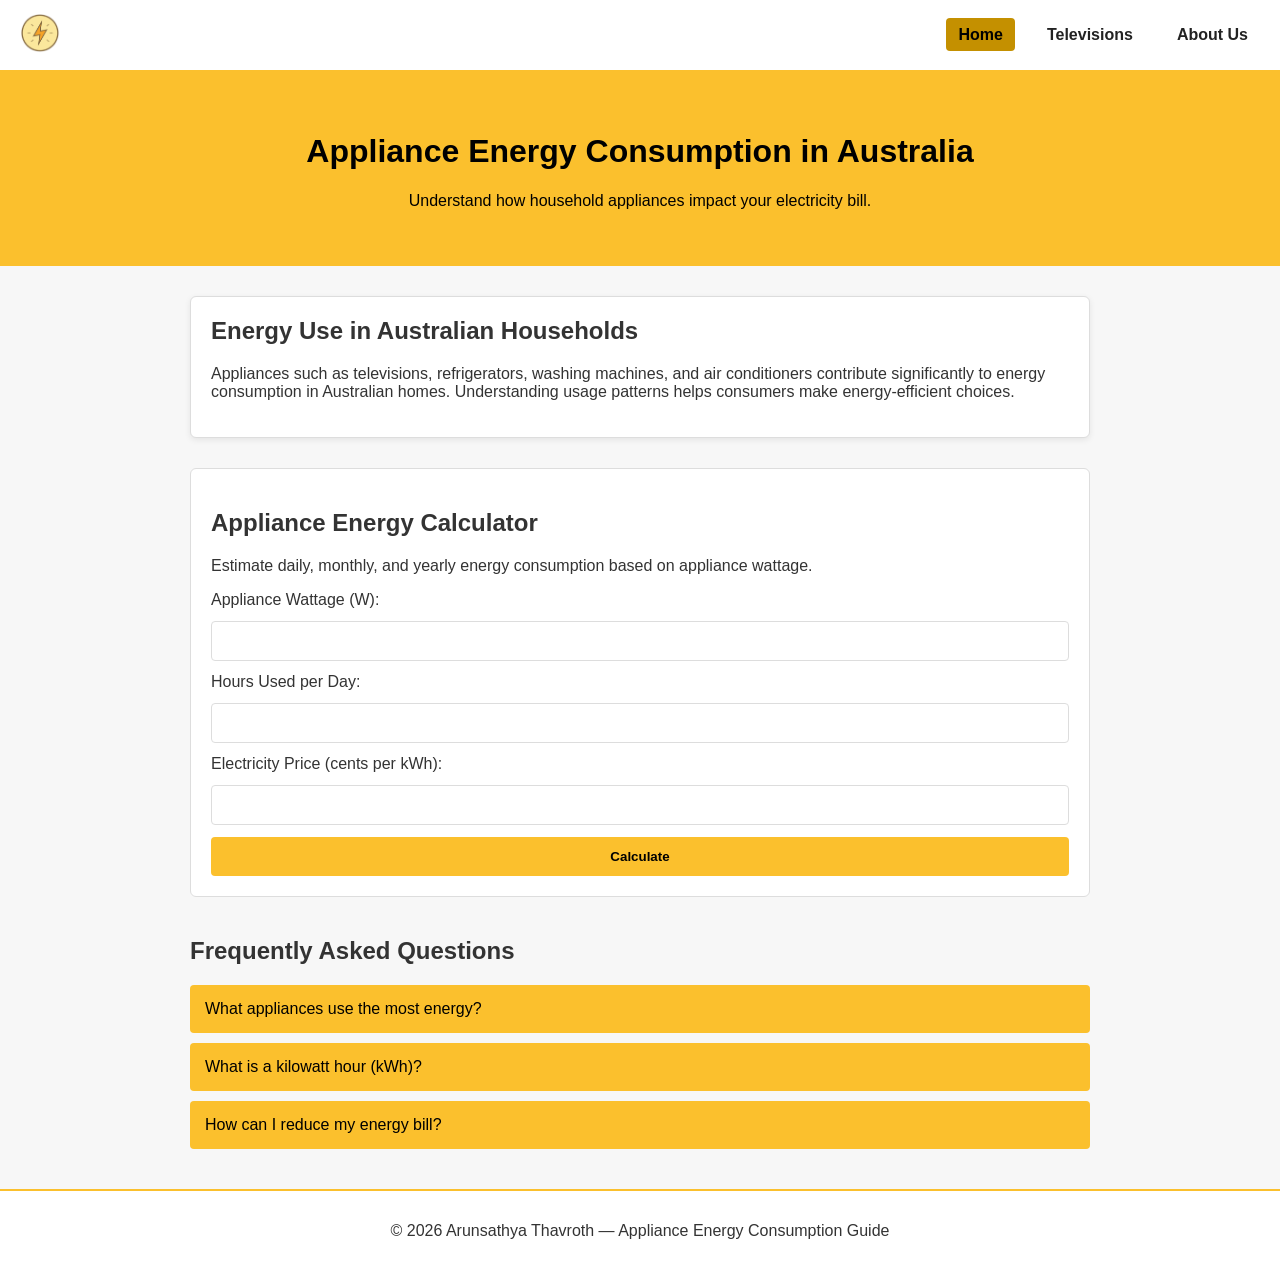
<file: index.html>
<!DOCTYPE html>
<html lang="en">
<head>
    <meta charset="UTF-8">
    <meta name="viewport" content="width=device-width, initial-scale=1.0">
    <title>Appliance Energy Consumption | Home</title>
    <link rel="stylesheet" href="assets/css/style.css">
</head>
<body>

    <!-- Navigation Bar-->
    <nav>
        <a href="index.html" class="logo">
            <img src="assets/img/PowerIcon.png" alt="Power Icon">
        </a>
        <ul>
            <li><a href="index.html" class="active">Home</a></li>
            <li><a href="televisions.html">Televisions</a></li>
            <li><a href="about.html">About Us</a></li>
        </ul>
    </nav>

    <header class="hero">
        <h1>Appliance Energy Consumption in Australia</h1>
        <p>Understand how household appliances impact your electricity bill.</p>
    </header>

    <main>

        <!-- Placeholder Content -->
        <section class="content">
            <h2>Energy Use in Australian Households</h2>
            <p>
                Appliances such as televisions, refrigerators, washing machines, and air conditioners
                contribute significantly to energy consumption in Australian homes. Understanding
                usage patterns helps consumers make energy-efficient choices.
            </p>
        </section>

        <!-- Energy Calculator -->
        <section class="calculator">
            <h2>Appliance Energy Calculator</h2>
            <p>Estimate daily, monthly, and yearly energy consumption based on appliance wattage.</p>

            <form id="energyForm">
                <label for="wattage">Appliance Wattage (W):</label>
                <input type="number" id="wattage" min="1" required>

                <label for="hours">Hours Used per Day:</label>
                <input type="number" id="hours" min="0" step="0.1" required>

                <label for="price">Electricity Price (cents per kWh):</label>
                <input type="number" id="price" min="1" required>

                <button type="submit">Calculate</button>
            </form>

            <div id="results" class="results"></div>
        </section>

        <!-- FAQ Accordion -->
        <section class="faq">
            <h2>Frequently Asked Questions</h2>

            <div class="faq-item">
                <button class="faq-question">What appliances use the most energy?</button>
                <div class="faq-answer">
                    <p>Heating, cooling, and large appliances like dryers and fridges typically consume the most energy.</p>
                </div>
            </div>

            <div class="faq-item">
                <button class="faq-question">What is a kilowatt hour (kWh)?</button>
                <div class="faq-answer">
                    <p>A kilowatt hour is a measure of how much energy an appliance uses in one hour at full power.</p>
                </div>
            </div>

            <div class="faq-item">
                <button class="faq-question">How can I reduce my energy bill?</button>
                <div class="faq-answer">
                    <p>Choose energy-efficient appliances, reduce running hours, and compare electricity plans.</p>
                </div>
            </div>

        </section>

    </main>

    <!-- Footer -->
    <footer>
        <p>© <span id="year"></span> Arunsathya Thavroth — Appliance Energy Consumption Guide</p>
    </footer>

    <script src="assets/js/script.js"></script>
</body>
</html>
</file>
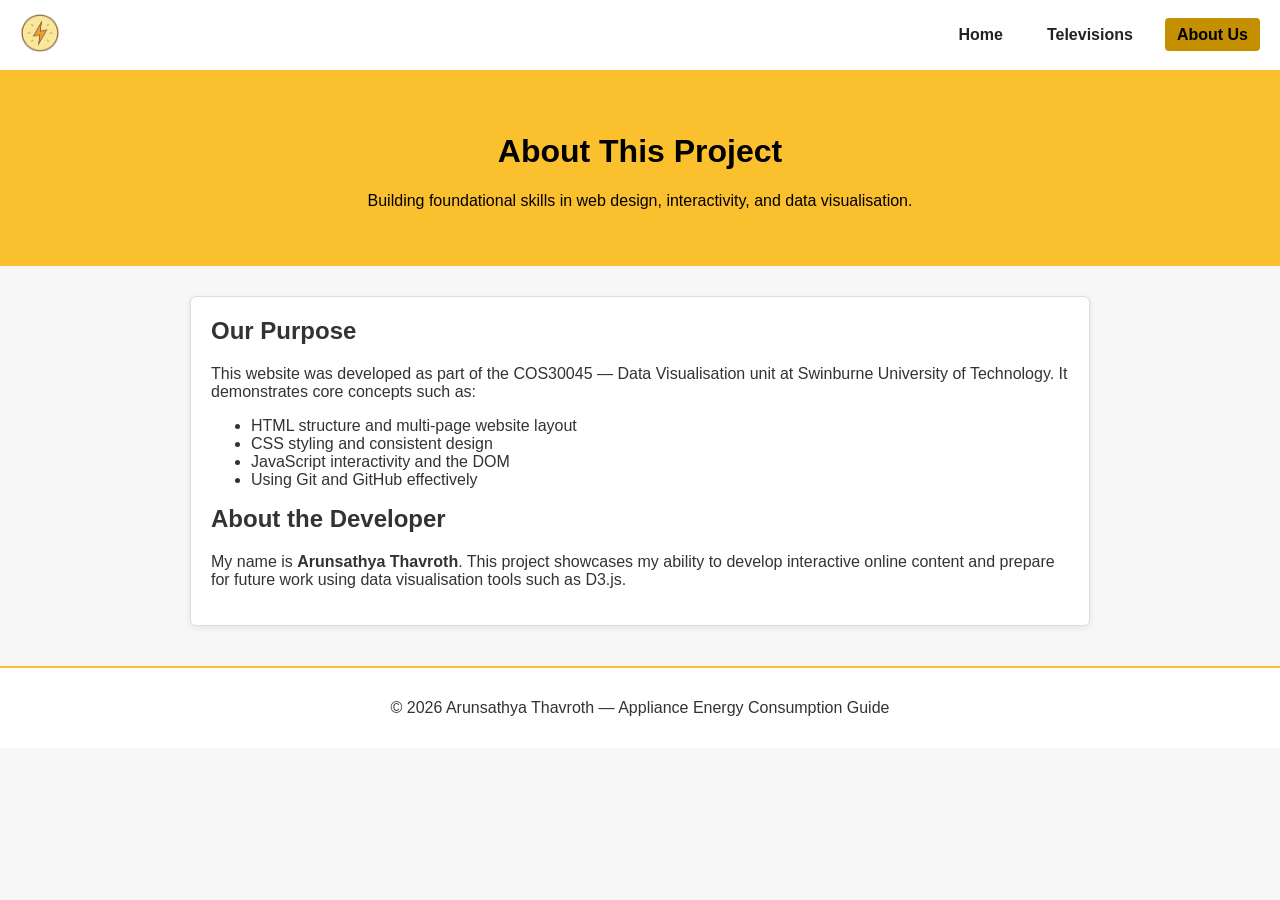
<file: about.html>
<!DOCTYPE html>
<html lang="en">
<head>
    <meta charset="UTF-8">
    <meta name="viewport" content="width=device-width, initial-scale=1.0">
    <title>Appliance Energy Consumption | About Us</title>
    <link rel="stylesheet" href="assets/css/style.css">
</head>
<body>

    <!-- Navigation Bar-->
    <nav>
        <a href="index.html" class="logo">
            <img src="assets/img/PowerIcon.png" alt="Power Icon">
        </a>
        <ul>
            <li><a href="index.html">Home</a></li>
            <li><a href="televisions.html">Televisions</a></li>
            <li><a href="about.html" class="active">About Us</a></li>
        </ul>
    </nav>

    <header class="hero">
        <h1>About This Project</h1>
        <p>Building foundational skills in web design, interactivity, and data visualisation.</p>
    </header>

    <main>
        <section class="content">
            <h2>Our Purpose</h2>
            <p>
                This website was developed as part of the COS30045 — Data Visualisation unit at
                Swinburne University of Technology. It demonstrates core concepts such as:
            </p>

            <ul>
                <li>HTML structure and multi-page website layout</li>
                <li>CSS styling and consistent design</li>
                <li>JavaScript interactivity and the DOM</li>
                <li>Using Git and GitHub effectively</li>
            </ul>

            <h2>About the Developer</h2>
            <p>
                My name is <strong>Arunsathya Thavroth</strong>.  
                This project showcases my ability to develop interactive online content and prepare for
                future work using data visualisation tools such as D3.js.
            </p>
        </section>
    </main>

    <!-- Footer -->
    <footer>
        <p>© <span id="year"></span> Arunsathya Thavroth — Appliance Energy Consumption Guide</p>
    </footer>

    <script src="assets/js/script.js"></script>

</body>
</html>
</file>
<file: assets/css/style.css>
/* =========================
   Global Styling
   ========================= */

body {
    margin: 0;
    font-family: Arial, Helvetica, sans-serif;
    background: #f7f7f7;
    color: #333;
}

/* Logo uses the yellow from PowerIcon */
:root {
    --primary: #fbc02d;      /* Bright yellow */
    --primary-dark: #c49000; /* Darker yellow for hover */
    --text-dark: #222;
    --light-bg: #ffffff;
    --border: #ddd;
}

/* =========================
   Navigation Bar
   ========================= */

nav {
    display: flex;
    align-items: center;
    padding: 10px 20px;
    background: var(--light-bg);
    border-bottom: 2px solid var(--primary);
}

nav .logo img {
    width: 40px;
    cursor: pointer;
}

nav ul {
    list-style: none;
    margin-left: auto;
    display: flex;
    gap: 20px;
}

nav ul li a {
    text-decoration: none;
    color: var(--text-dark);
    font-weight: bold;
    padding: 8px 12px;
    border-radius: 4px;
    transition: 0.25s;
}

nav ul li a:hover {
    background: var(--primary);
    color: #000;
}

nav ul li a.active {
    background: var(--primary-dark);
    color: #000;
}

/* =========================
   Header Section
   ========================= */

.hero {
    background: var(--primary);
    color: #000;
    padding: 40px 20px;
    text-align: center;
}

/* =========================
   Main Content Styling
   ========================= */

main {
    max-width: 900px;
    margin: 30px auto;
    padding: 0 20px;
}

.content {
    background: var(--light-bg);
    padding: 20px;
    border-radius: 6px;
    border: 1px solid var(--border);
    margin-bottom: 30px;
    box-shadow: 0 2px 6px rgba(0,0,0,0.08);
}

.content h2 {
    margin-top: 0;
}

.content img {
    margin: 15px 0;
    max-width: 100%;
    border-radius: 4px;
}

/* =========================
   Energy Calculator
   ========================= */

.calculator {
    margin-top: 30px;
    padding: 20px;
    background: var(--light-bg);
    border-radius: 6px;
    border: 1px solid var(--border);
}

.calculator form {
    display: flex;
    flex-direction: column;
    gap: 12px;
}

.calculator input {
    padding: 10px;
    border: 1px solid var(--border);
    border-radius: 4px;
    font-size: 16px;
}

.calculator button {
    background: var(--primary);
    border: none;
    padding: 12px;
    font-weight: bold;
    cursor: pointer;
    border-radius: 4px;
    transition: 0.25s;
}

.calculator button:hover {
    background: var(--primary-dark);
}

.results {
    margin-top: 20px;
    padding: 15px;
    background: #fff8e1;
    border-left: 4px solid var(--primary-dark);
    border-radius: 4px;
    display: none;
}

/* =========================
   FAQ Accordion
   ========================= */

.faq {
    margin-top: 40px;
}

.faq-item {
    margin-bottom: 10px;
}

.faq-question {
    width: 100%;
    text-align: left;
    padding: 15px;
    background: var(--primary);
    border: none;
    outline: none;
    cursor: pointer;
    font-size: 16px;
    border-radius: 4px;
}

.faq-question:hover {
    background: var(--primary-dark);
}

.faq-answer {
    display: none;
    padding: 15px;
    background: var(--light-bg);
    border: 1px solid var(--border);
    border-top: none;
    border-radius: 0 0 4px 4px;
}

.faq-answer.active {
    display: block;
}

/* =========================
   Footer Styling
   ========================= */

footer {
    margin-top: 40px;
    padding: 15px;
    text-align: center;
    background: var(--light-bg);
    border-top: 2px solid var(--primary);
}
</file>
